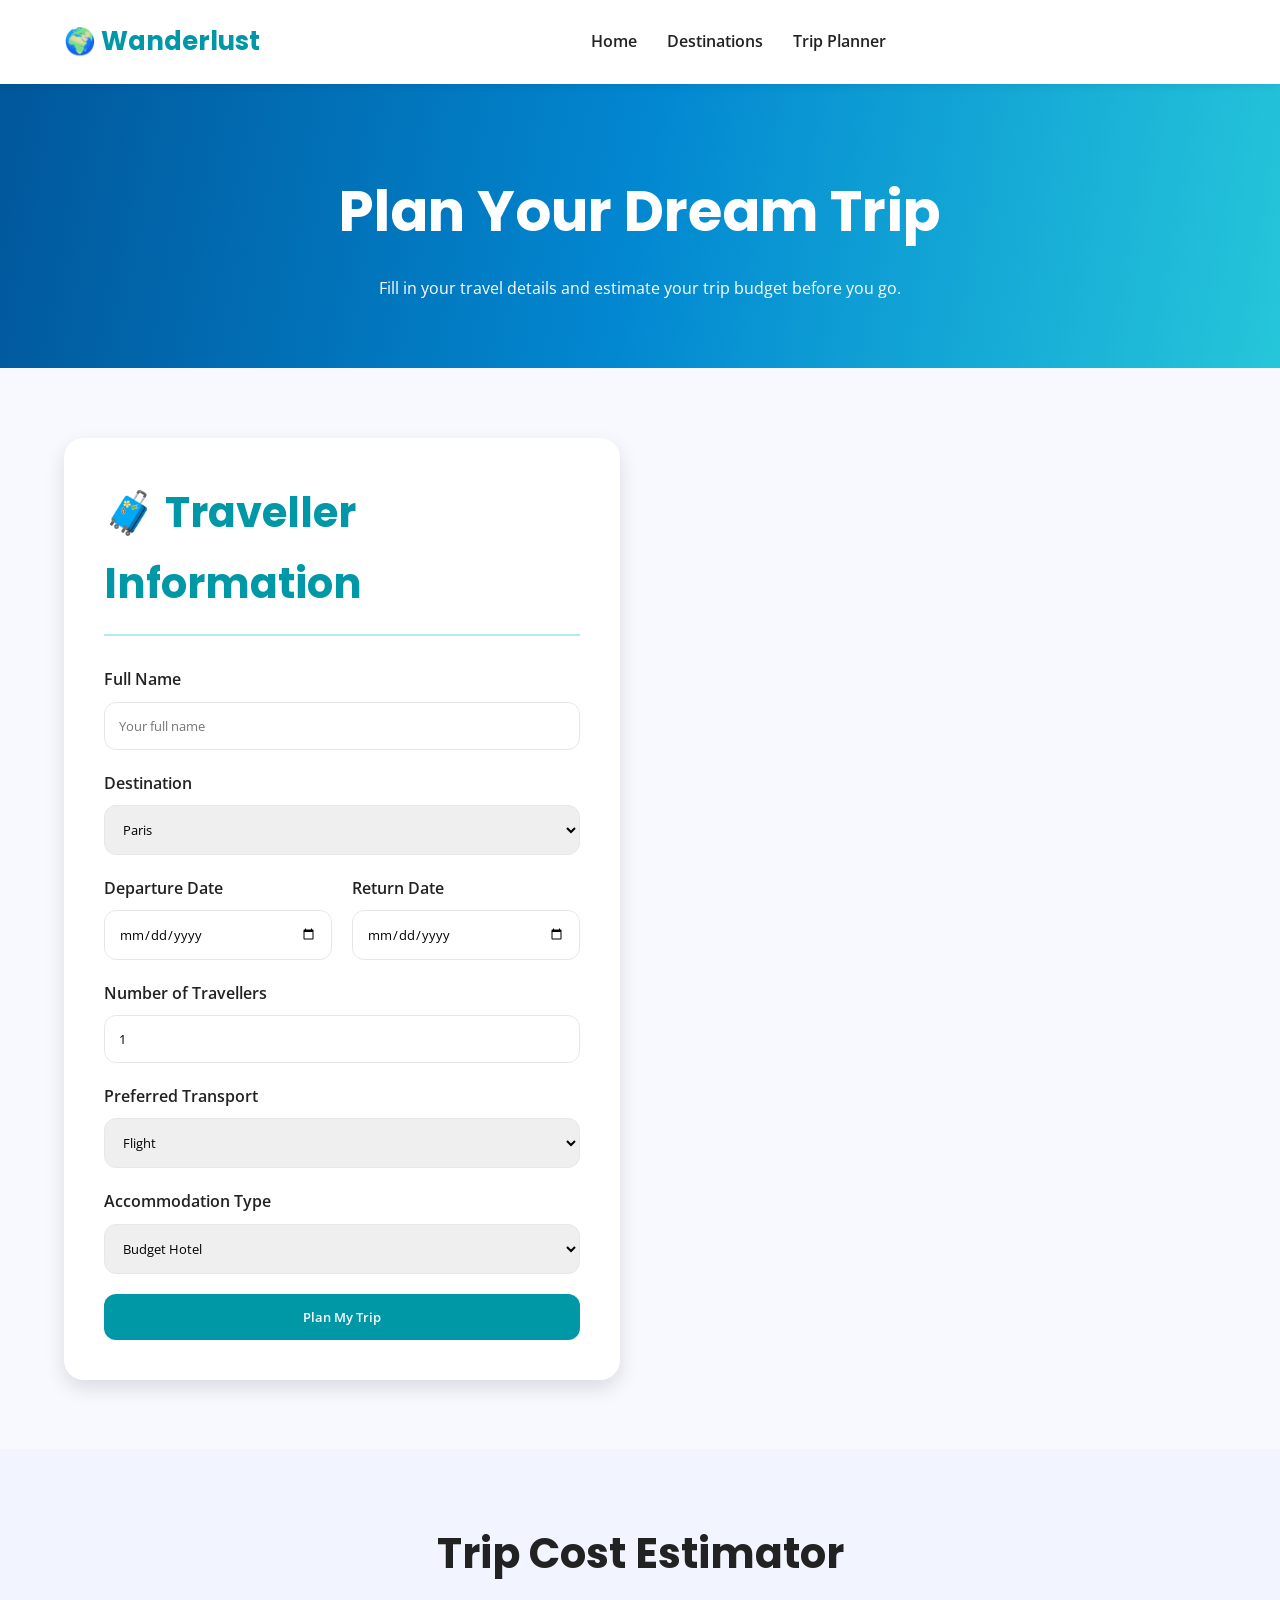
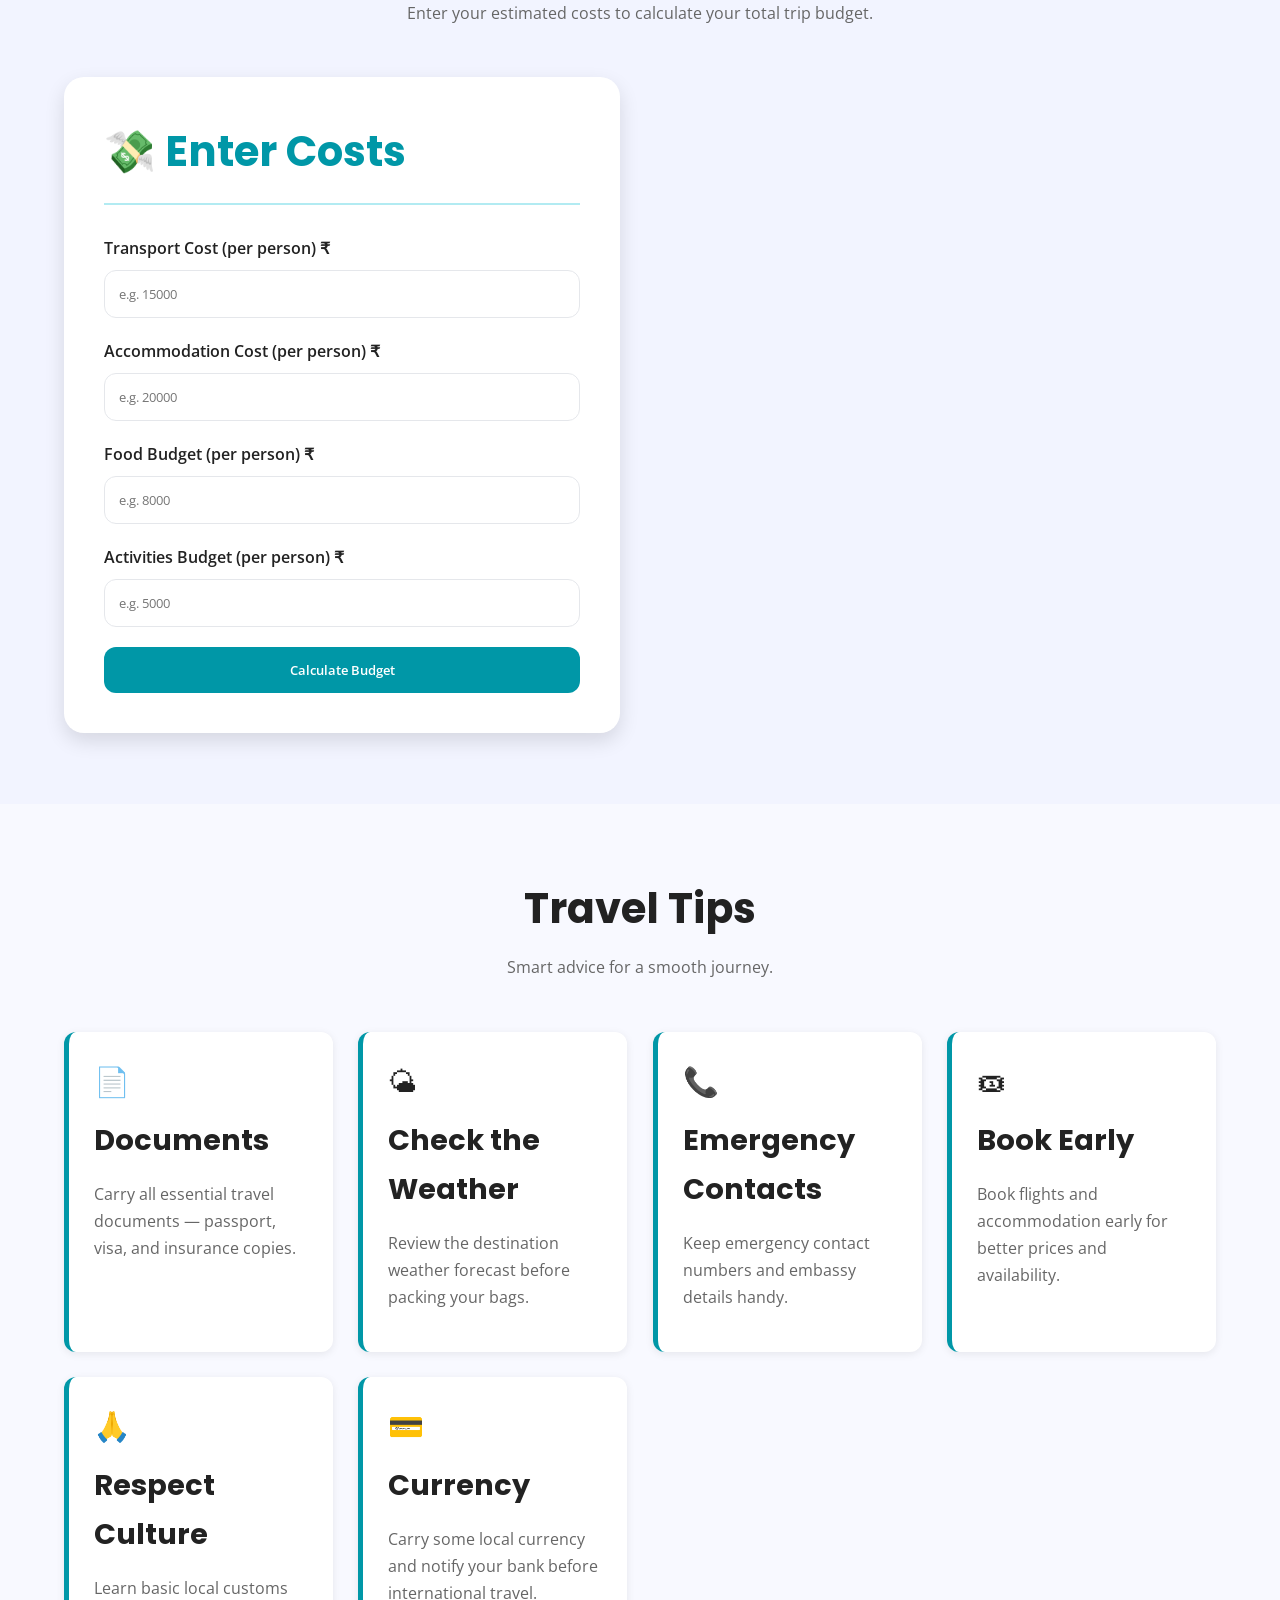
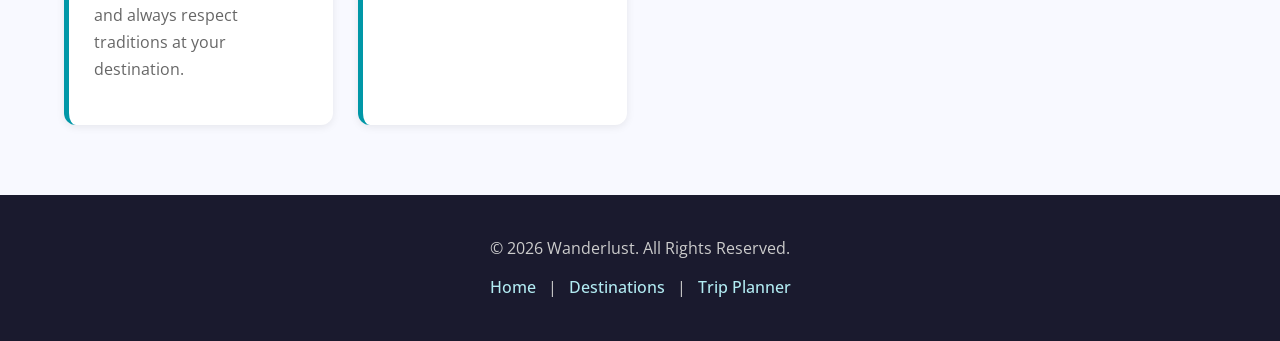
<file: planner.html>
﻿<!DOCTYPE html>
<html lang="en">
<head>
    <meta charset="UTF-8">
    <meta name="viewport" content="width=device-width, initial-scale=1.0">
    <title>Wanderlust | Trip Planner</title>
    <link rel="stylesheet" href="css/style.css">
    <link rel="stylesheet" href="css/planner.css">
    <link rel="stylesheet" href="css/3d-effects.css">
    <link rel="stylesheet" href="css/travel-vibes.css">
    <link rel="stylesheet" href="css/mobile.css">
</head>
<body>

<header>
    <nav>
        <h2>🌍 Wanderlust</h2>
        <ul class="nav-links" id="navLinks">
            <li><a href="index.html">Home</a></li>
            <li><a href="destinations.html">Destinations</a></li>
            <li><a href="planner.html">Trip Planner</a></li>
        </ul>
        <button class="nav-toggle" id="navToggle" aria-label="Open menu">
            <span></span><span></span><span></span>
        </button>
    </nav>
</header>

<main>

    <!-- Page Header -->
    <section class="page-header">
        <div class="container">
            <h1>Plan Your Dream Trip</h1>
            <p>Fill in your travel details and estimate your trip budget before you go.</p>
        </div>
    </section>

    <!-- Trip Planner Form + Summary -->
    <section class="planner-section">
        <div class="container">
            <div class="planner-grid">

                <!-- Form -->
                <div class="form-card">
                    <h2>🧳 Traveller Information</h2>
                    <form id="tripForm">

                        <label for="name">Full Name</label>
                        <input type="text" id="name" name="name" placeholder="Your full name" required>

                        <label for="destination">Destination</label>
                        <select id="destination" name="destination">
                            <option value="Paris">Paris</option>
                            <option value="Bali">Bali</option>
                            <option value="Maldives">Maldives</option>
                            <option value="Manali">Manali</option>
                            <option value="Dubai">Dubai</option>
                            <option value="Switzerland">Switzerland</option>
                        </select>

                        <div class="form-row">
                            <div>
                                <label for="startDate">Departure Date</label>
                                <input type="date" id="startDate" name="startDate">
                            </div>
                            <div>
                                <label for="endDate">Return Date</label>
                                <input type="date" id="endDate" name="endDate">
                            </div>
                        </div>

                        <label for="travellers">Number of Travellers</label>
                        <input type="number" id="travellers" name="travellers" min="1" value="1">

                        <label for="transport">Preferred Transport</label>
                        <select id="transport" name="transport">
                            <option>Flight</option>
                            <option>Train</option>
                            <option>Bus</option>
                            <option>Car</option>
                        </select>

                        <label for="hotel">Accommodation Type</label>
                        <select id="hotel" name="hotel">
                            <option>Budget Hotel</option>
                            <option>Standard Hotel</option>
                            <option>Luxury Resort</option>
                            <option>Hostel</option>
                        </select>

                        <button type="submit" class="btn" style="width:100%">Plan My Trip</button>
                    </form>
                </div>

                <!-- Trip Summary (shown after form submit) -->
                <div class="trip-summary" id="tripSummary">
                    <h2>✅ Your Trip Summary</h2>
                    <div class="summary-row">
                        <span class="summary-label">Traveller</span>
                        <span class="summary-value" id="summaryName">--</span>
                    </div>
                    <div class="summary-row">
                        <span class="summary-label">Destination</span>
                        <span class="summary-value" id="summaryDest">--</span>
                    </div>
                    <div class="summary-row">
                        <span class="summary-label">Travel Dates</span>
                        <span class="summary-value" id="summaryDates">--</span>
                    </div>
                    <div class="summary-row">
                        <span class="summary-label">Duration</span>
                        <span class="summary-value" id="summaryDays">--</span>
                    </div>
                    <div class="summary-row">
                        <span class="summary-label">Travellers</span>
                        <span class="summary-value" id="summaryTravellers">--</span>
                    </div>
                    <div class="summary-row">
                        <span class="summary-label">Transport</span>
                        <span class="summary-value" id="summaryTransport">--</span>
                    </div>
                    <div class="summary-row">
                        <span class="summary-label">Accommodation</span>
                        <span class="summary-value" id="summaryHotel">--</span>
                    </div>
                </div>

            </div>
        </div>
    </section>

    <!-- Cost Estimator -->
    <section class="estimator-section">
        <div class="container">
            <h2 class="section-title">Trip Cost Estimator</h2>
            <p class="section-subtitle">Enter your estimated costs to calculate your total trip budget.</p>
            <div class="estimator-grid">

                <div class="form-card">
                    <h2>💸 Enter Costs</h2>

                    <label for="transportCost">Transport Cost (per person) ₹</label>
                    <input type="number" id="transportCost" placeholder="e.g. 15000" min="0">

                    <label for="hotelCost">Accommodation Cost (per person) ₹</label>
                    <input type="number" id="hotelCost" placeholder="e.g. 20000" min="0">

                    <label for="foodCost">Food Budget (per person) ₹</label>
                    <input type="number" id="foodCost" placeholder="e.g. 8000" min="0">

                    <label for="activityCost">Activities Budget (per person) ₹</label>
                    <input type="number" id="activityCost" placeholder="e.g. 5000" min="0">

                    <button type="button" class="btn" id="calculateBtn" style="width:100%">Calculate Budget</button>
                </div>

                <!-- Budget Result -->
                <div class="budget-result" id="budgetResult">
                    <h2>📊 Budget Breakdown</h2>
                    <div class="budget-row">
                        <span>Transport</span>
                        <span id="resultTransport">₹0</span>
                    </div>
                    <div class="budget-row">
                        <span>Accommodation</span>
                        <span id="resultHotel">₹0</span>
                    </div>
                    <div class="budget-row">
                        <span>Food</span>
                        <span id="resultFood">₹0</span>
                    </div>
                    <div class="budget-row">
                        <span>Activities</span>
                        <span id="resultActivity">₹0</span>
                    </div>
                    <div class="budget-row">
                        <span>Total (all travellers)</span>
                        <span class="budget-total" id="resultTotal">₹0</span>
                    </div>
                </div>

            </div>
        </div>
    </section>

    <!-- Travel Tips -->
    <section class="tips-section">
        <div class="container">
            <h2 class="section-title">Travel Tips</h2>
            <p class="section-subtitle">Smart advice for a smooth journey.</p>
            <div class="tips-grid">
                <div class="tip-card">
                    <div class="tip-icon">📄</div>
                    <h3>Documents</h3>
                    <p>Carry all essential travel documents — passport, visa, and insurance copies.</p>
                </div>
                <div class="tip-card">
                    <div class="tip-icon">🌤</div>
                    <h3>Check the Weather</h3>
                    <p>Review the destination weather forecast before packing your bags.</p>
                </div>
                <div class="tip-card">
                    <div class="tip-icon">📞</div>
                    <h3>Emergency Contacts</h3>
                    <p>Keep emergency contact numbers and embassy details handy.</p>
                </div>
                <div class="tip-card">
                    <div class="tip-icon">🎟</div>
                    <h3>Book Early</h3>
                    <p>Book flights and accommodation early for better prices and availability.</p>
                </div>
                <div class="tip-card">
                    <div class="tip-icon">🙏</div>
                    <h3>Respect Culture</h3>
                    <p>Learn basic local customs and always respect traditions at your destination.</p>
                </div>
                <div class="tip-card">
                    <div class="tip-icon">💳</div>
                    <h3>Currency</h3>
                    <p>Carry some local currency and notify your bank before international travel.</p>
                </div>
            </div>
        </div>
    </section>

</main>

<footer>
    <div class="container">
        <p>© 2026 Wanderlust. All Rights Reserved.</p>
        <nav>
            <a href="index.html">Home</a> |
            <a href="destinations.html">Destinations</a> |
            <a href="planner.html">Trip Planner</a>
        </nav>
    </div>
</footer>

<script src="js/planner.js"></script>
<script src="js/estimator.js"></script>
<script src="js/3d-effects.js"></script>

<script>
  /* Mobile nav toggle */
  (function() {
    var toggle = document.getElementById('navToggle');
    var links  = document.getElementById('navLinks');
    if (!toggle || !links) return;
    toggle.addEventListener('click', function() {
      var open = links.classList.toggle('mobile-open');
      toggle.classList.toggle('open', open);
      document.body.style.overflow = open ? 'hidden' : '';
      toggle.setAttribute('aria-label', open ? 'Close menu' : 'Open menu');
    });
    links.addEventListener('click', function(e) {
      if (e.target.tagName === 'A') {
        links.classList.remove('mobile-open');
        toggle.classList.remove('open');
        document.body.style.overflow = '';
      }
    });
  })();
</script>
</body>
</html>
</file>
<file: css/style.css>
/* ==========================================
   WANDERLUST - STYLE.CSS (PART 1)
   Shared Design System
   ========================================== */

/* ==========================================
   GOOGLE FONTS
   ========================================== */

@import url('https://fonts.googleapis.com/css2?family=Poppins:wght@300;400;500;600;700;800&family=Open+Sans:wght@400;500;600;700&display=swap');

/* ==========================================
   CSS VARIABLES
   ========================================== */

:root{

    /* Primary Colors */
    --primary:#6C63FF;
    --primary-dark:#5146E5;
    --secondary:#9F94FF;
    --accent:#D8D4FF;

    /* Background Colors */
    --bg:#F8F9FF;
    --surface:#FFFFFF;
    --surface-light:#F2F4FF;

    /* Text */
    --text:#222222;
    --text-light:#666666;
    --text-white:#FFFFFF;

    /* Status */
    --success:#28A745;
    --warning:#FFC107;
    --danger:#DC3545;

    /* Border */
    --border:#E5E7EB;

    /* Border Radius */
    --radius-sm:8px;
    --radius-md:12px;
    --radius-lg:20px;
    --radius-xl:30px;

    /* Shadows */
    --shadow-sm:0 2px 8px rgba(0,0,0,.08);
    --shadow-md:0 8px 20px rgba(0,0,0,.12);
    --shadow-lg:0 15px 35px rgba(0,0,0,.18);

    /* Spacing */
    --space-xs:.5rem;
    --space-sm:1rem;
    --space-md:1.5rem;
    --space-lg:2.5rem;
    --space-xl:5rem;

    /* Transition */
    --transition:.3s ease;
}

/* ==========================================
   GLOBAL RESET
   ========================================== */

*{
    margin:0;
    padding:0;
    box-sizing:border-box;
}

html{
    scroll-behavior:smooth;
}

body{
    font-family:'Open Sans',sans-serif;
    background:var(--bg);
    color:var(--text);
    line-height:1.7;
}

img{
    display:block;
    width:100%;
    max-width:100%;
}

a{
    text-decoration:none;
    color:inherit;
    transition:var(--transition);
}

ul{
    list-style:none;
}

button,
input,
textarea,
select{
    font-family:inherit;
    outline:none;
}

section{
    padding:80px 0;
}

/* ==========================================
   CONTAINER
   ========================================== */

.container{
    width:90%;
    max-width:1200px;
    margin:auto;
}

/* ==========================================
   TYPOGRAPHY
   ========================================== */

h1,
h2,
h3,
h4,
h5,
h6{
    font-family:'Poppins',sans-serif;
    color:var(--text);
    margin-bottom:1rem;
    font-weight:700;
}

h1{
    font-size:3.5rem;
}

h2{
    font-size:2.6rem;
}

h3{
    font-size:1.8rem;
}

h4{
    font-size:1.4rem;
}

p{
    color:var(--text-light);
    margin-bottom:1rem;
}

.section-title{
    text-align:center;
    margin-bottom:10px;
}

.section-subtitle{
    text-align:center;
    color:var(--text-light);
    margin-bottom:50px;
}

/* ==========================================
   BUTTONS
   ========================================== */

.btn{
    display:inline-block;
    padding:14px 30px;
    border:none;
    border-radius:var(--radius-md);
    background:var(--primary);
    color:var(--text-white);
    font-weight:600;
    cursor:pointer;
    transition:var(--transition);
}

.btn:hover{
    background:var(--primary-dark);
    transform:translateY(-3px);
    box-shadow:var(--shadow-md);
}

.btn-outline{
    display:inline-block;
    padding:14px 30px;
    border:2px solid var(--primary);
    border-radius:var(--radius-md);
    color:var(--primary);
    background:transparent;
    transition:var(--transition);
    font-weight:600;
}

.btn-outline:hover{
    background:var(--primary);
    color:white;
}

/* ==========================================
   FORMS
   ========================================== */

label{
    display:block;
    margin-bottom:8px;
    font-weight:600;
}

input,
select,
textarea{
    width:100%;
    padding:14px;
    border:1px solid var(--border);
    border-radius:var(--radius-md);
    margin-bottom:20px;
    transition:var(--transition);
}

textarea{
    resize:vertical;
}

input:focus,
select:focus,
textarea:focus{
    border-color:var(--primary);
    box-shadow:0 0 10px rgba(108,99,255,.20);
}

/* ==========================================
   UTILITY CLASSES
   ========================================== */

.text-center{
    text-align:center;
}

.flex{
    display:flex;
    align-items:center;
}

.flex-between{
    display:flex;
    justify-content:space-between;
    align-items:center;
}

.flex-center{
    display:flex;
    justify-content:center;
    align-items:center;
}

.grid{
    display:grid;
    gap:30px;
}

.grid-2{
    grid-template-columns:repeat(auto-fit,minmax(300px,1fr));
}

.grid-3{
    grid-template-columns:repeat(auto-fit,minmax(250px,1fr));
}

.grid-4{
    grid-template-columns:repeat(auto-fit,minmax(220px,1fr));
}

/* Margin */

.mt-1{margin-top:10px;}
.mt-2{margin-top:20px;}
.mt-3{margin-top:30px;}
.mt-4{margin-top:40px;}

.mb-1{margin-bottom:10px;}
.mb-2{margin-bottom:20px;}
.mb-3{margin-bottom:30px;}
.mb-4{margin-bottom:40px;}

/* Padding */

.pt-1{padding-top:10px;}
.pt-2{padding-top:20px;}
.pt-3{padding-top:30px;}
.pt-4{padding-top:40px;}

.pb-1{padding-bottom:10px;}
.pb-2{padding-bottom:20px;}
.pb-3{padding-bottom:30px;}
.pb-4{padding-bottom:40px;}

/* ==========================================
   HEADER & NAV
   ========================================== */

header {
    position: sticky;
    top: 0;
    z-index: 1000;
    background: white;
    box-shadow: var(--shadow-sm);
}

header nav {
    display: flex;
    align-items: center;
    justify-content: space-between;
    width: 90%;
    max-width: 1200px;
    margin: auto;
    padding: 20px 0;
}

header nav h2 {
    color: var(--primary);
    font-size: 1.6rem;
    margin-bottom: 0;
    flex-shrink: 0;
}

header nav ul,
header nav ul.nav-links {
    display: flex;
    gap: 30px;
    flex: 1;
    justify-content: center;
}

header nav a {
    font-weight: 600;
    color: var(--text);
    transition: var(--transition);
}

header nav a:hover {
    color: var(--primary);
}

/* ==========================================
   FOOTER
   ========================================== */

footer {
    background: #1a1a2e;
    color: #ccc;
    text-align: center;
    padding: 40px 0;
}

footer p { color: #ccc; margin-bottom: 12px; }

footer nav { display: block; }

footer nav a {
    color: var(--accent);
    font-weight: 500;
    margin: 0 8px;
    transition: var(--transition);
}

footer nav a:hover { color: white; }

/* ==========================================
   LIGHTBOX
   ========================================== */

.lightbox {
    display: none;
    position: fixed;
    inset: 0;
    background: rgba(0,0,0,.88);
    z-index: 9999;
    justify-content: center;
    align-items: center;
}

.lightbox.active { display: flex; }

.lightbox-inner {
    position: relative;
    max-width: 90vw;
    max-height: 90vh;
}

.lightbox-inner img {
    max-width: 90vw;
    max-height: 85vh;
    border-radius: var(--radius-md);
    object-fit: contain;
}

.lightbox-close {
    position: absolute;
    top: -14px;
    right: -14px;
    width: 36px;
    height: 36px;
    background: white;
    border: none;
    border-radius: 50%;
    font-size: 1.2rem;
    cursor: pointer;
    display: flex;
    align-items: center;
    justify-content: center;
    font-weight: 700;
}

/* ==========================================
   GALLERY THUMB (detail page)
   ========================================== */

.gallery-thumb {
    cursor: pointer;
    transition: var(--transition);
    border-radius: var(--radius-md);
}

.gallery-thumb:hover { transform: scale(1.04); }

/* ==========================================
   RESPONSIVE NAV
   ========================================== */

@media(max-width: 768px) {
    header nav { flex-direction: column; gap: 15px; }
    header nav ul { gap: 15px; flex-wrap: wrap; justify-content: center; }
}
</file>
<file: css/planner.css>
﻿/* ==========================================
   TRIP PLANNER PAGE
   planner.css
   ========================================== */

/* ---------- Page Header ---------- */

.page-header {
    padding: 60px 0 40px;
    background: linear-gradient(135deg, #f8f9ff, #ede9ff);
    text-align: center;
}

.page-header h1 { color: var(--primary); }

/* ---------- Planner Layout ---------- */

.planner-section {
    padding: 60px 0;
}

.planner-grid {
    display: grid;
    grid-template-columns: 1fr 1fr;
    gap: 40px;
    align-items: start;
}

/* ---------- Form Cards ---------- */

.form-card {
    background: white;
    border-radius: var(--radius-lg);
    padding: 40px;
    box-shadow: var(--shadow-md);
}

.form-card h2 {
    color: var(--primary);
    margin-bottom: 30px;
    padding-bottom: 15px;
    border-bottom: 2px solid var(--accent);
}

.form-row {
    display: grid;
    grid-template-columns: 1fr 1fr;
    gap: 0 20px;
}

/* ---------- Trip Summary ---------- */

.trip-summary {
    display: none;
    background: white;
    border-radius: var(--radius-lg);
    padding: 40px;
    box-shadow: var(--shadow-md);
    border-top: 6px solid var(--primary);
}

.trip-summary h2 { color: var(--primary); margin-bottom: 25px; }

.summary-row {
    display: flex;
    justify-content: space-between;
    align-items: center;
    padding: 14px 0;
    border-bottom: 1px solid var(--border);
}

.summary-row:last-child { border-bottom: none; }

.summary-label { font-weight: 700; color: var(--text-light); }
.summary-value { font-weight: 600; color: var(--text); }

/* ---------- Cost Estimator ---------- */

.estimator-section {
    padding: 60px 0;
    background: var(--surface-light);
}

.estimator-grid {
    display: grid;
    grid-template-columns: 1fr 1fr;
    gap: 40px;
    align-items: start;
}

/* ---------- Budget Result ---------- */

.budget-result {
    display: none;
    background: white;
    border-radius: var(--radius-lg);
    padding: 40px;
    box-shadow: var(--shadow-md);
}

.budget-result h2 { color: var(--primary); margin-bottom: 25px; }

.budget-row {
    display: flex;
    justify-content: space-between;
    padding: 14px 0;
    border-bottom: 1px solid var(--border);
}

.budget-row:last-child {
    border-bottom: none;
    font-size: 1.2rem;
}

.budget-total {
    font-weight: 800;
    color: var(--primary);
    font-size: 1.4rem;
}

/* ---------- Travel Tips ---------- */

.tips-section { padding: 60px 0; }

.tips-grid {
    display: grid;
    grid-template-columns: repeat(auto-fit, minmax(250px, 1fr));
    gap: 25px;
    margin-top: 30px;
}

.tip-card {
    background: white;
    border-radius: var(--radius-md);
    padding: 25px;
    box-shadow: var(--shadow-sm);
    border-left: 5px solid var(--primary);
    transition: var(--transition);
}

.tip-card:hover { transform: translateY(-4px); box-shadow: var(--shadow-md); }

.tip-icon { font-size: 1.8rem; margin-bottom: 10px; }

/* ---------- Responsive ---------- */

@media(max-width: 992px) {
    .planner-grid,
    .estimator-grid { grid-template-columns: 1fr; }
}

@media(max-width: 600px) {
    .form-card,
    .trip-summary,
    .budget-result { padding: 25px 20px; }
    .form-row { grid-template-columns: 1fr; }
}
</file>
<file: css/3d-effects.css>
﻿/* ==========================================
   3D EFFECTS — 3d-effects.css
   ========================================== */

/* ==========================================
   SCROLL REVEAL — 3D entrance
   ========================================== */

.reveal-3d {
  opacity: 0;
  transform: perspective(900px) translateZ(-80px) translateY(40px);
  transition: opacity 0.65s ease var(--delay,0s),
              transform 0.65s cubic-bezier(0.23,1,0.32,1) var(--delay,0s);
}
.reveal-3d.revealed {
  opacity: 1;
  transform: perspective(900px) translateZ(0) translateY(0);
}

/* ==========================================
   DESTINATION CARD — 3D tilt + depth
   ========================================== */

.destination-card {
  transform-style: preserve-3d;
  will-change: transform;
}
.destination-card img {
  transform: translateZ(8px) scale(1.01);
  transition: transform 0.4s ease;
}
.destination-card:hover img {
  transform: translateZ(20px) scale(1.04);
}
.destination-card .destination-content {
  transform: translateZ(5px);
}

/* ==========================================
   HERO — 3D Destination Card Showcase
   ========================================== */

.showcase-scene {
  perspective: 1400px;
  width: 380px;
  height: 440px;
  position: relative;
  transform-style: preserve-3d;
  margin: auto;
}

/* Individual floating cards */
.showcase-card {
  position: absolute;
  width: 220px;
  border-radius: 22px;
  overflow: hidden;
  background: white;
  box-shadow: 0 25px 60px rgba(0,0,0,0.22);
  transform-style: preserve-3d;
  transition: transform 0.4s cubic-bezier(0.23,1,0.32,1);
  cursor: pointer;
}
.showcase-card:hover {
  transform: var(--hover-t) !important;
  z-index: 10;
}

/* Card background images (gradient stands in for real photos) */
.sc-img {
  height: 145px;
  width: 100%;
}
.sc-img1 { background: linear-gradient(135deg,#667eea 0%,#764ba2 100%); }
.sc-img2 { background: linear-gradient(135deg,#43e97b 0%,#38f9d7 100%); }
.sc-img3 { background: linear-gradient(135deg,#4facfe 0%,#00f2fe 100%); }
.sc-img4 { background: linear-gradient(135deg,#f093fb 0%,#f5576c 100%); }

/* Overlay shimmer on card image */
.sc-img::after {
  content: '';
  position: absolute;
  inset: 0;
  background: linear-gradient(160deg, rgba(255,255,255,0.18) 0%, transparent 60%);
}

.sc-meta {
  padding: 14px 16px 6px;
  transform-style: preserve-3d;
}
.sc-badge {
  display: inline-block;
  background: var(--accent);
  color: var(--primary);
  font-size: .7rem;
  font-weight: 700;
  padding: 3px 10px;
  border-radius: 50px;
  margin-bottom: 6px;
}
.sc-meta h4 {
  font-size: 1.05rem;
  margin-bottom: 2px;
  color: var(--text);
  transform: translateZ(6px);
}
.sc-meta p {
  font-size: .78rem;
  color: var(--text-light);
  margin-bottom: 0;
}
.sc-price {
  padding: 8px 16px 14px;
  font-weight: 800;
  color: var(--primary);
  font-size: .95rem;
}

/* Card positions in 3D space */
.sc1 {
  top: 10px; left: 50%; transform: translateX(-50%) rotateY(-18deg) rotateX(6deg) translateZ(60px);
  --hover-t: translateX(-50%) rotateY(-18deg) rotateX(6deg) translateZ(90px) scale(1.04);
  z-index: 4;
}
.sc2 {
  top: 80px; left: 5%; transform: rotateY(8deg) rotateX(-4deg) translateZ(20px);
  --hover-t: rotateY(8deg) rotateX(-4deg) translateZ(60px) scale(1.04);
  z-index: 3;
}
.sc3 {
  top: 180px; left: 40%; transform: translateX(-30%) rotateY(-10deg) rotateX(4deg) translateZ(0px);
  --hover-t: translateX(-30%) rotateY(-10deg) rotateX(4deg) translateZ(40px) scale(1.04);
  z-index: 2;
}
.sc4 {
  top: 60px; right: 0; transform: rotateY(20deg) rotateX(8deg) translateZ(-30px);
  --hover-t: rotateY(20deg) rotateX(8deg) translateZ(20px) scale(1.04);
  z-index: 1;
  opacity: 0.85;
}

/* Floating accent tags */
.sc-accent {
  position: absolute;
  background: white;
  border-radius: 50px;
  padding: 8px 14px;
  font-size: .82rem;
  font-weight: 700;
  box-shadow: 0 8px 24px rgba(0,0,0,0.14);
  white-space: nowrap;
  animation: floatChip 3s ease-in-out infinite;
  z-index: 20;
}
.ac1 { top: -12px; right: 20px;  animation-delay: 0s;   font-size: 1.6rem; background: transparent; box-shadow: none; }
.ac2 { bottom: 10px; right: -10px; animation-delay: 1s; color: var(--primary); }
.ac3 { bottom: 60px; left: -5px;  animation-delay: 1.8s; color: var(--success); }

/* ==========================================
   HERO SECTION — 3D bg blobs + depth
   ========================================== */

.hero {
  overflow: hidden;
  position: relative;
}
.hero-3d-bg {
  position: absolute;
  inset: 0;
  z-index: 0;
  overflow: hidden;
  pointer-events: none;
}
.hero-3d-bg .blob {
  position: absolute;
  border-radius: 50%;
  opacity: 0.16;
  filter: blur(65px);
  animation: blobFloat 9s ease-in-out infinite;
}
.blob1 { width:380px; height:380px; background:var(--primary); top:-100px; right:2%;   animation-delay:0s; }
.blob2 { width:270px; height:270px; background:#9f94ff;         bottom:0;   right:28%;  animation-delay:2.5s; }
.blob3 { width:220px; height:220px; background:#D8D4FF;         top:35%;    left:2%;    animation-delay:5s; }
.hero .container { position: relative; z-index: 1; }

/* ==========================================
   FEATURE / CATEGORY / TIP CARDS
   ========================================== */

.feature-card,
.category-card,
.tip-card {
  transform-style: preserve-3d;
  will-change: transform;
  transition: transform 0.3s cubic-bezier(0.23,1,0.32,1), box-shadow 0.3s ease;
}
.feature-card:hover   { transform: perspective(800px) rotateX(-6deg) translateZ(12px); }
.category-card:hover  { transform: perspective(800px) rotateX(-8deg) rotateY(4deg) translateZ(10px) !important; }
.tip-card:hover       { transform: perspective(800px) rotateY(-6deg) translateZ(10px); }

/* ==========================================
   WEATHER / FORM CARDS
   ========================================== */

.weather-card {
  transform-style: preserve-3d;
  transition: transform 0.4s ease;
}
.weather-card:hover {
  transform: perspective(800px) rotateX(-5deg) rotateY(3deg) translateZ(8px);
}
.form-card {
  transform-style: preserve-3d;
  transition: transform 0.35s ease, box-shadow 0.35s ease;
}
.form-card:hover {
  transform: perspective(1000px) rotateX(-3deg) translateZ(6px);
  box-shadow: 0 20px 50px rgba(108,99,255,0.18);
}

/* ==========================================
   BANNER — detail page parallax depth
   ========================================== */

.destination-banner { transform-style: preserve-3d; }
.banner-content {
  transform: translateZ(40px);
  text-shadow: 0 4px 20px rgba(0,0,0,0.5);
}

/* ==========================================
   KEYFRAMES
   ========================================== */

@keyframes floatChip {
  0%,100% { transform: translateY(0); }
  50%      { transform: translateY(-9px); }
}
@keyframes blobFloat {
  0%,100% { transform: scale(1) translate(0,0); }
  33%      { transform: scale(1.12) translate(22px,-18px); }
  66%      { transform: scale(0.94) translate(-12px,12px); }
}

/* ==========================================
   RESPONSIVE
   ========================================== */

@media(max-width: 900px) {
  .showcase-scene { width:300px; height:360px; }
  .showcase-card  { width:180px; }
  .sc-img         { height:115px; }
  .sc-accent      { display:none; }
}
@media(max-width: 768px) {
  .showcase-scene { display:none; }
  .reveal-3d {
    transform: translateY(30px);
    transition: opacity 0.5s ease var(--delay,0s), transform 0.5s ease var(--delay,0s);
  }
  .feature-card:hover,
  .category-card:hover,
  .tip-card:hover { transform: translateY(-6px); }
}
@media(prefers-reduced-motion: reduce) {
  .sc-accent, .blob { animation: none !important; }
  .reveal-3d        { transition: none !important; }
}
</file>
<file: css/travel-vibes.css>
﻿/* ==========================================
   TRAVEL VIBES — travel-vibes.css (v4 Tropical)
   ========================================== */

/* ==========================================
   COLOR SCHEME — tropical ocean teal
   ========================================== */

:root {
  --primary:      #0097A7;
  --primary-dark: #00788a;
  --secondary:    #26C6DA;
  --accent:       #b2ebf2;
}

/* ==========================================
   NAV — transparent on home, white on scroll
   ========================================== */

body.home-page header {
  background: transparent;
  box-shadow: none;
  position: absolute;
  top: 0; left: 0; right: 0;
}
body.home-page header.nav-solid {
  background: rgba(255,255,255,0.97);
  box-shadow: 0 2px 20px rgba(0,0,0,0.08);
  position: fixed;
  backdrop-filter: blur(10px);
}
body.home-page header:not(.nav-solid) nav h2,
body.home-page header:not(.nav-solid) nav a { color: #fff; }
body.home-page header:not(.nav-solid) nav a:hover { color: var(--accent); }
body.home-page header:not(.nav-solid) .nav-cta-btn {
  border-color: rgba(255,255,255,0.75);
  color: #fff;
}
body.home-page header:not(.nav-solid) .nav-cta-btn:hover {
  background: rgba(255,255,255,0.2);
  color: #fff;
}

.nav-actions { display:flex; align-items:center; }
.nav-cta-btn {
  padding: 9px 24px;
  border: 2px solid var(--primary);
  border-radius: 50px;
  color: var(--primary);
  font-weight: 700;
  font-size: .9rem;
  transition: var(--transition);
  white-space: nowrap;
}
.nav-cta-btn:hover { background:var(--primary); color:#fff; }

/* ==========================================
   HERO — Bright tropical ocean day scene
   ========================================== */

.hero {
  min-height: 100vh !important;
  padding: 0 !important;
  display: flex !important;
  align-items: center !important;
  position: relative !important;
  overflow: hidden !important;
  /* Bright daylight sky → turquoise ocean */
  background: linear-gradient(
    180deg,
    #0277BD 0%,
    #0288D1 10%,
    #29B6F6 25%,
    #81D4FA 42%,
    #B3E5FC 52%,
    #80DEEA 58%,
    #26C6DA 65%,
    #00ACC1 75%,
    #00838F 88%,
    #006064 100%
  ) !important;
}

/* ==========================================
   CLOUDS
   ========================================== */

.sky-clouds {
  position: absolute;
  inset: 0 0 45% 0;
  pointer-events: none;
  z-index: 1;
  overflow: hidden;
}

.cloud {
  position: absolute;
  background: rgba(255,255,255,0.90);
  border-radius: 50px;
  filter: drop-shadow(0 6px 18px rgba(0,80,120,0.12));
}
.cloud::before, .cloud::after {
  content: '';
  position: absolute;
  background: rgba(255,255,255,0.90);
  border-radius: 50%;
}

/* Large hero cloud */
.cl1 {
  width:220px; height:65px;
  background:rgba(255,255,255,.92);
  top:18%; right:8%;
  animation: driftSlow 40s linear infinite;
}
.cl1::before { width:90px;height:90px; top:-50px; left:25px; background:rgba(255,255,255,.92); }
.cl1::after  { width:70px;height:70px; top:-38px; left:100px; background:rgba(255,255,255,.92); }

/* Medium cloud */
.cl2 {
  width:150px; height:46px;
  background:rgba(255,255,255,.82);
  top:10%; right:32%;
  animation: driftSlow 30s 10s linear infinite;
}
.cl2::before { width:65px;height:65px; top:-36px; left:18px; background:rgba(255,255,255,.82); }
.cl2::after  { width:50px;height:50px; top:-26px; left:70px; background:rgba(255,255,255,.82); }

/* Small far cloud */
.cl3 {
  width:100px; height:34px;
  background:rgba(255,255,255,.70);
  top:22%; right:55%;
  animation: driftSlow 50s 5s linear infinite;
}
.cl3::before { width:45px;height:45px; top:-25px; left:12px; background:rgba(255,255,255,.70); }
.cl3::after  { width:35px;height:35px; top:-18px; left:48px; background:rgba(255,255,255,.70); }

/* Wide thin cloud */
.cl4 {
  width:180px; height:38px;
  background:rgba(255,255,255,.78);
  top:6%; right:18%;
  animation: driftSlow 35s 18s linear infinite;
}
.cl4::before { width:58px;height:58px; top:-30px; left:20px; background:rgba(255,255,255,.78); }
.cl4::after  { width:44px;height:44px; top:-22px; left:80px; background:rgba(255,255,255,.78); }

@keyframes driftSlow {
  from { transform: translateX(200px); }
  to   { transform: translateX(-600px); }
}

/* ==========================================
   SUN (bright daylight — subtle)
   ========================================== */

.scene-sun {
  display: none; /* hidden for daytime — sky gradient IS the sun */
}

/* ==========================================
   DISTANT ISLANDS at horizon
   ========================================== */

.scene-mountains {
  position: absolute;
  bottom: 43%;
  left: 0;
  width: 100%;
  height: 80px;
  z-index: 2;
  overflow: visible;
}

/* ==========================================
   TURQUOISE OCEAN
   ========================================== */

.scene-ocean {
  position: absolute;
  bottom: 0; left: 0; right: 0;
  height: 45%;
  background: linear-gradient(
    180deg,
    rgba(38,198,218,0.6)  0%,
    rgba(0,172,193,0.85)  35%,
    rgba(0,131,143,0.95)  70%,
    rgba(0,96,100,1)      100%
  );
  z-index: 3;
}

/* Light caustics / sparkle pattern on water */
.scene-ocean::before {
  content: '';
  position: absolute;
  inset: 0;
  background:
    radial-gradient(ellipse 30% 15% at 30% 30%, rgba(255,255,255,0.18) 0%, transparent 100%),
    radial-gradient(ellipse 20% 10% at 65% 50%, rgba(255,255,255,0.12) 0%, transparent 100%),
    radial-gradient(ellipse 15% 8%  at 80% 20%, rgba(255,255,255,0.10) 0%, transparent 100%);
  animation: causticShift 8s ease-in-out infinite;
}

/* Gentle wave lines */
.scene-ocean::after {
  content: '';
  position: absolute;
  inset: 0;
  background: repeating-linear-gradient(
    transparent, transparent 28px,
    rgba(255,255,255,0.06) 28px, rgba(255,255,255,0.06) 30px
  );
  animation: waveScroll 10s linear infinite;
}

@keyframes causticShift {
  0%,100% { opacity:1; transform:scaleX(1); }
  50%      { opacity:.7; transform:scaleX(1.05); }
}
@keyframes waveScroll {
  from { transform: translateX(0); }
  to   { transform: translateX(60px); }
}

/* ==========================================
   HORIZON GLOW (sky meets water)
   ========================================== */

.scene-horizon {
  position: absolute;
  bottom: 43%; left: 0; right: 0;
  height: 60px;
  background: linear-gradient(transparent, rgba(178,235,242,0.55), transparent);
  filter: blur(12px);
  z-index: 4;
}

/* ==========================================
   TEXT OVERLAY — left gradient only
   ========================================== */

.hero-overlay {
  position: absolute; inset: 0;
  background: linear-gradient(
    100deg,
    rgba(2,77,120,0.72)  0%,
    rgba(2,77,120,0.40)  42%,
    rgba(2,77,120,0.04)  100%
  );
  z-index: 5;
}

.hero .container { position:relative; z-index:6; padding-top:110px; padding-bottom:70px; }
.hero .hero-image { display:none; }
.hero-3d-bg       { display:none; }

/* Hero text */
.hero-content { max-width: 580px; }

.hero-eyebrow {
  color: #ffffff;
  background: rgba(0,151,167,0.75);
  display: inline-flex;
  align-items: center;
  gap: 8px;
  padding: 6px 16px;
  border-radius: 50px;
  font-weight: 700;
  font-size: .78rem;
  letter-spacing: 2px;
  text-transform: uppercase;
  margin-bottom: 22px;
  backdrop-filter: blur(6px);
}
.hero-eyebrow::before {
  content: '✈';
  font-size: 1rem;
}

.hero-content h1 {
  font-size: 4.2rem !important;
  color: #ffffff !important;
  line-height: 1.1 !important;
  text-shadow: 0 2px 24px rgba(0,50,90,0.5) !important;
  margin-bottom: 22px !important;
}

.hero-content .hero-sub {
  color: rgba(255,255,255,.88) !important;
  font-size: 1.1rem !important;
  max-width: 460px !important;
  line-height: 1.75 !important;
  margin-bottom: 40px !important;
}

.hero .btn {
  background: #0097A7 !important;
  color: #fff !important;
  border-radius: 50px !important;
  padding: 15px 38px !important;
  font-size: 1rem !important;
  box-shadow: 0 8px 28px rgba(0,151,167,.5) !important;
}
.hero .btn:hover {
  background: #00788a !important;
  transform: translateY(-3px) !important;
  box-shadow: 0 14px 36px rgba(0,151,167,.6) !important;
}
.hero .btn-outline {
  border: 2px solid rgba(255,255,255,.75) !important;
  color: #fff !important;
  border-radius: 50px !important;
  padding: 13px 32px !important;
}
.hero .btn-outline:hover {
  background: rgba(255,255,255,.18) !important;
  color: #fff !important;
}

/* ==========================================
   SCROLL INDICATOR
   ========================================== */

.scroll-hint {
  position: absolute;
  bottom: 34px; left: 50%;
  transform: translateX(-50%);
  z-index: 7;
  display: flex;
  flex-direction: column;
  align-items: center;
  gap: 7px;
}
.scroll-hint::before {
  content: 'SCROLL';
  color: rgba(255,255,255,.55);
  font-size: .68rem;
  letter-spacing: 2.5px;
}
.scroll-dot {
  width: 26px; height: 42px;
  border: 2px solid rgba(255,255,255,.5);
  border-radius: 13px;
  position: relative;
}
.scroll-dot::after {
  content: '';
  position: absolute;
  width: 5px; height: 8px;
  background: rgba(255,255,255,.8);
  border-radius: 3px;
  top: 6px; left: 50%;
  transform: translateX(-50%);
  animation: scrollBounce 2s ease-in-out infinite;
}
@keyframes scrollBounce {
  0%,100% { top:6px; opacity:1; }
  60%      { top:20px; opacity:.3; }
}

/* ==========================================
   STATS BAR
   ========================================== */

.stats-bar {
  background: #fff;
  border-bottom: 1px solid var(--border);
  padding: 28px 0;
  box-shadow: 0 4px 20px rgba(0,0,0,.06);
}
.stats-bar .container {
  display: flex;
  justify-content: space-around;
  align-items: center;
  flex-wrap: wrap;
  gap: 20px;
}
.stat-item { display:flex; flex-direction:column; align-items:center; gap:4px; }
.stat-item strong {
  font-size: 1.8rem; font-weight: 800;
  color: var(--primary); font-family: 'Poppins',sans-serif;
}
.stat-item span { font-size:.85rem; color:var(--text-light); font-weight:500; }

/* ==========================================
   TICKER
   ========================================== */

.travel-ticker {
  background: linear-gradient(90deg,#00788a,#0097A7,#26C6DA,#0097A7,#00788a);
  background-size: 300% auto;
  animation: tickerGradient 7s linear infinite;
  overflow: hidden; padding: 13px 0; white-space: nowrap; color:white;
}
@keyframes tickerGradient {
  from { background-position:0 center; }
  to   { background-position:300% center; }
}
.ticker-track { display:inline-flex; animation: tickerScroll 28s linear infinite; }
.ticker-item  { display:inline-flex; align-items:center; gap:10px; padding:0 30px; font-weight:600; font-size:.9rem; letter-spacing:.6px; }
.ticker-dot   { width:5px;height:5px;background:rgba(255,255,255,.5);border-radius:50%; flex-shrink:0; }
@keyframes tickerScroll {
  from { transform:translateX(0); } to { transform:translateX(-50%); }
}

/* ==========================================
   DESTINATION CARDS
   ========================================== */

.sc-img1 { background:linear-gradient(145deg,#f7b733 0%,#f43b47 100%); }
.sc-img2 { background:linear-gradient(145deg,#00b4db 0%,#0059b3 100%); }
.sc-img3 { background:linear-gradient(145deg,#a8edea 0%,#4a90d9 100%); }
.sc-img4 { background:linear-gradient(145deg,#f77f00 0%,#d62828 100%); }
.card-stars { color:#f6b93b;font-size:.82rem;margin-bottom:5px;letter-spacing:1px; }
.destination-card::after {
  content:''; position:absolute; inset:0; border-radius:inherit;
  background:linear-gradient(135deg,rgba(255,255,255,.08) 0%,transparent 60%);
  pointer-events:none; opacity:0; transition:opacity .3s;
}
.destination-card:hover::after { opacity:1; }

/* ==========================================
   PAGE HEADERS (other pages)
   ========================================== */

.page-header {
  background: linear-gradient(100deg,#01579b 0%,#0288d1 50%,#26C6DA 100%) !important;
  padding: 80px 0 50px !important;
}
.page-header h1, .page-header p { color:#fff !important; }

.featured { position:relative; }
.featured::before {
  content:''; position:absolute; inset:0;
  background-image:radial-gradient(circle,rgba(0,151,167,.07) 1.5px,transparent 1.5px);
  background-size:32px 32px; pointer-events:none;
}

/* ==========================================
   RESPONSIVE
   ========================================== */

@media(max-width:900px) {
  .hero-content h1 { font-size:2.8rem !important; }
  .nav-actions     { display:none; }
}
@media(max-width:600px) {
  .hero-content h1 { font-size:2.2rem !important; }
  .stat-item strong{ font-size:1.4rem; }
}
@media(prefers-reduced-motion:reduce) {
  .ticker-track,.cloud,.scroll-dot::after,.scene-ocean::before,.scene-ocean::after { animation:none !important; }
}
</file>
<file: css/mobile.css>
﻿/* ==========================================
   MOBILE.CSS — Phone / Tablet / Laptop
   ==========================================
   Breakpoints:
   Phone  : < 640px
   Tablet : 640px – 1023px
   Laptop : 1024px – 1439px
   Desktop: 1440px+
   ========================================== */

/* ==========================================
   HAMBURGER — visible only on phones
   ========================================== */

.nav-toggle {
  display: none;
  flex-direction: column;
  gap: 5px;
  background: none;
  border: none;
  cursor: pointer;
  padding: 6px;
  z-index: 300;
  flex-shrink: 0;
}
.nav-toggle span {
  display: block;
  width: 24px;
  height: 2.5px;
  background: currentColor;
  border-radius: 3px;
  transition: transform .3s ease, opacity .3s ease;
}
.nav-toggle.open span:nth-child(1) { transform: translateY(7.5px) rotate(45deg); }
.nav-toggle.open span:nth-child(2) { opacity: 0; transform: scaleX(0); }
.nav-toggle.open span:nth-child(3) { transform: translateY(-7.5px) rotate(-45deg); }

/* ==========================================
   LAPTOP  1024px – 1439px
   ========================================== */

@media (min-width: 1024px) and (max-width: 1439px) {

  .hero-content h1        { font-size: 3.6rem !important; }
  .destination-grid       { grid-template-columns: repeat(auto-fill, minmax(280px,1fr)); }
  .category-grid          { grid-template-columns: repeat(3, 1fr); }
  .feature-grid           { grid-template-columns: repeat(2, 1fr); }

  /* Planner / estimator stay 2-col at laptop */
  .planner-grid,
  .estimator-grid         { grid-template-columns: 1fr 1fr; }

  /* Hero: keep showcase hidden — text only looks cleaner */
  .hero .hero-image       { display: none; }

  /* Slightly tighten section padding */
  section                 { padding: 70px 0 !important; }
}

/* ==========================================
   TABLET  640px – 1023px
   ========================================== */

@media (min-width: 640px) and (max-width: 1023px) {

  /* ---- Global ---- */
  html, body    { overflow-x: hidden; }
  .container    { width: 92%; }

  /* ---- Nav — full visible, compact ---- */
  header nav    { padding: 14px 0; }
  header nav ul.nav-links { gap: 18px; flex: 1; justify-content: center; }
  header nav ul.nav-links li a { font-size: .88rem; }
  .nav-actions  { display: none; }          /* hide CTA pill — not enough room */
  .nav-toggle   { display: none !important; }

  /* Home-page transparent nav stays working on tablet */
  body.home-page header:not(.nav-solid) nav h2,
  body.home-page header:not(.nav-solid) nav a { color: #fff; }
  body.home-page header:not(.nav-solid) nav a:hover { color: var(--accent); }

  /* ---- Hero ---- */
  .hero {
    min-height: 100svh !important;
    align-items: center !important;
  }
  .hero .container  { padding-top: 100px !important; padding-bottom: 60px !important; text-align: left; }
  .hero-content     { max-width: 60%; }
  .hero-content h1  { font-size: 3rem !important; }
  .hero .hero-image { display: none; }         /* clean text-only on tablet */

  .hero-buttons     { flex-direction: row; flex-wrap: wrap; }
  .hero .btn,
  .hero .btn-outline { width: auto !important; }

  /* ---- Stats bar ---- */
  .stats-bar .container { display: flex; justify-content: space-around; gap: 16px; }

  /* ---- Section spacing ---- */
  section { padding: 60px 0 !important; }
  h2      { font-size: 2rem; }

  /* ---- Cards — 2-column ---- */
  .destination-grid { grid-template-columns: repeat(2, 1fr) !important; gap: 24px !important; }
  .feature-grid     { grid-template-columns: repeat(2, 1fr) !important; }
  .category-grid    { grid-template-columns: repeat(3, 1fr) !important; gap: 18px !important; }
  .tips-grid        { grid-template-columns: repeat(2, 1fr) !important; }

  /* ---- Planner ---- */
  .planner-grid,
  .estimator-grid   { grid-template-columns: 1fr 1fr !important; gap: 28px !important; }
  .form-row         { grid-template-columns: 1fr 1fr; }

  /* ---- Detail page ---- */
  .info-grid        { grid-template-columns: 1.4fr 1fr !important; }
  .gallery-grid     { grid-template-columns: repeat(2,1fr) !important; }
  .destination-banner { height: 340px !important; }

  /* ---- Filter chips ---- */
  .filter-group     { flex-wrap: wrap; gap: 8px; }
  .filter-label     { min-width: 100px; }

  /* ---- Search ---- */
  .search-box       { max-width: 560px; margin: auto; }

  /* ---- Newsletter ---- */
  .newsletter form  { justify-content: center; }
  .newsletter input { width: 300px; }

  /* ---- 3D: keep but softer ---- */
  .destination-card:hover {
    transform: perspective(900px) rotateX(-4deg) rotateY(4deg) translateZ(8px) !important;
  }
}

/* ==========================================
   PHONE  < 640px
   ========================================== */

@media (max-width: 639px) {

  /* ---- Global ---- */
  html, body { overflow-x: hidden; max-width: 100vw; }
  * { box-sizing: border-box; }
  .container { width: 92%; }

  /* ---- Header — always white + sticky on phone ---- */
  header {
    position: sticky !important;
    background: white !important;
    box-shadow: var(--shadow-sm) !important;
  }
  body.home-page header,
  body.home-page header.nav-solid {
    background: white !important;
    position: sticky !important;
    box-shadow: var(--shadow-sm) !important;
  }
  body.home-page header nav h2  { color: var(--primary) !important; }
  body.home-page header nav a   { color: var(--text) !important; }

  /* ---- Nav: hamburger ---- */
  header nav {
    padding: 14px 0;
    justify-content: space-between;
    flex-wrap: nowrap;
  }
  .nav-toggle   { display: flex; color: var(--text); }
  .nav-actions  { display: none !important; }

  /* Full-screen slide-in menu */
  header nav ul.nav-links {
    position: fixed;
    inset: 0;
    background: var(--primary);
    flex-direction: column;
    justify-content: center;
    align-items: center;
    gap: 36px;
    display: flex;
    transform: translateX(100%);
    transition: transform .35s cubic-bezier(.23,1,.32,1);
    z-index: 200;
    padding: 0;
  }
  header nav ul.nav-links.mobile-open { transform: translateX(0); }
  header nav ul.nav-links li a {
    color: #fff !important;
    font-size: 1.5rem;
    font-weight: 700;
  }

  /* ---- Hero ---- */
  .hero {
    min-height: 100svh !important;
    align-items: flex-start !important;
  }
  .hero .container {
    padding-top: 70px !important;
    padding-bottom: 80px !important;
    text-align: center;
  }
  .hero-content     { max-width: 100% !important; }
  .hero-eyebrow     { justify-content: center; font-size: .72rem !important; }
  .hero-content h1  { font-size: 2.4rem !important; }
  .hero-content .hero-sub { font-size: .98rem !important; max-width: 100% !important; }
  .hero-buttons     { flex-direction: column; align-items: stretch; gap: 12px; }
  .hero .btn,
  .hero .btn-outline { width: 100% !important; text-align: center !important; }
  .hero .hero-image { display: none; }
  .scroll-hint      { display: none; }

  /* ---- Stats bar: 2×2 grid ---- */
  .stats-bar .container {
    display: grid;
    grid-template-columns: 1fr 1fr;
    gap: 22px 12px;
    text-align: center;
  }
  .stat-item strong { font-size: 1.5rem; }

  /* ---- Typography ---- */
  h1 { font-size: 2rem; }
  h2 { font-size: 1.7rem; }
  h3 { font-size: 1.3rem; }
  section { padding: 48px 0 !important; }

  /* ---- Grids: single column ---- */
  .destination-grid { grid-template-columns: 1fr !important; }
  .feature-grid     { grid-template-columns: 1fr !important; }
  .category-grid    { grid-template-columns: 1fr 1fr !important; gap: 14px !important; }
  .category-card    { padding: 20px 12px !important; }
  .tips-grid        { grid-template-columns: 1fr !important; }

  /* ---- Planner ---- */
  .planner-grid,
  .estimator-grid   { grid-template-columns: 1fr !important; }
  .form-card,
  .trip-summary,
  .budget-result    { padding: 22px 16px !important; }
  .form-row         { grid-template-columns: 1fr !important; }

  /* ---- Detail page ---- */
  .info-grid        { grid-template-columns: 1fr !important; }
  .gallery-grid     { grid-template-columns: 1fr 1fr !important; }
  .destination-banner { height: 240px !important; }
  .banner-content h1 { font-size: 1.7rem !important; }
  .booking-buttons  { flex-direction: column; align-items: stretch; }
  .booking-buttons a { text-align: center; }
  .travel-table     { display: block; overflow-x: auto; }

  /* ---- Filters ---- */
  .filter-group     { flex-wrap: wrap; }
  .filter-label     { width: 100%; margin-bottom: 4px; }
  .search-box       { flex-direction: column; gap: 10px; }
  .search-box .btn  { width: 100%; }

  /* ---- Newsletter ---- */
  .newsletter form  { flex-direction: column !important; align-items: stretch !important; }
  .newsletter input { width: 100% !important; }

  /* ---- Page header ---- */
  .page-header { padding: 56px 0 32px !important; text-align: center; }

  /* ---- Footer ---- */
  footer nav { display: flex; flex-wrap: wrap; justify-content: center; gap: 4px; }

  /* ---- Ticker ---- */
  .ticker-track { animation-duration: 18s; }

  /* ---- Disable heavy 3D on touch ---- */
  .destination-card,
  .feature-card,
  .category-card,
  .tip-card,
  .form-card  { transform: none !important; will-change: auto !important; }
  .reveal-3d  {
    transform: translateY(20px) !important;
    transition: opacity .5s ease var(--delay,0s), transform .5s ease var(--delay,0s) !important;
  }
}

/* ==========================================
   VERY SMALL PHONE  < 400px
   ========================================== */

@media (max-width: 399px) {
  .hero-content h1  { font-size: 2rem !important; }
  .hero-eyebrow     { font-size: .68rem !important; }
  .stat-item strong { font-size: 1.3rem; }
  .category-grid    { grid-template-columns: 1fr 1fr !important; }
}
</file>
